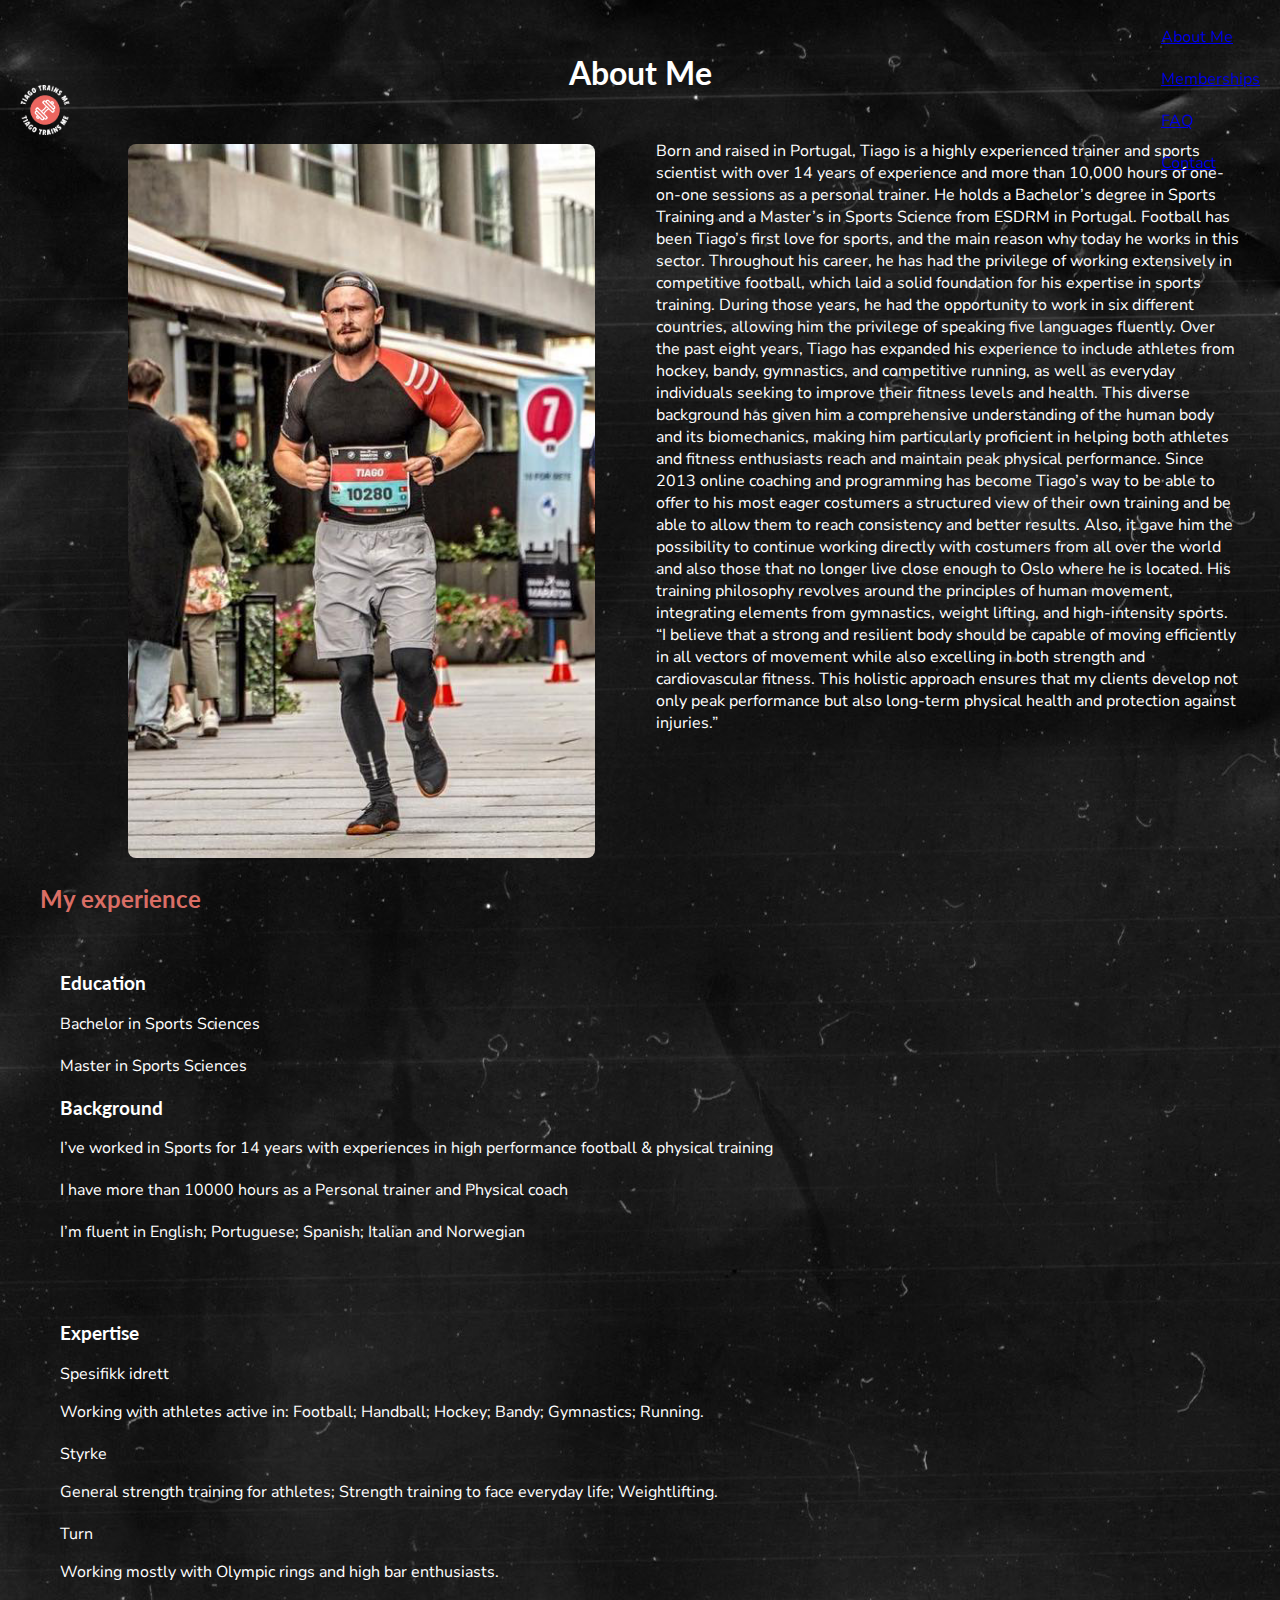
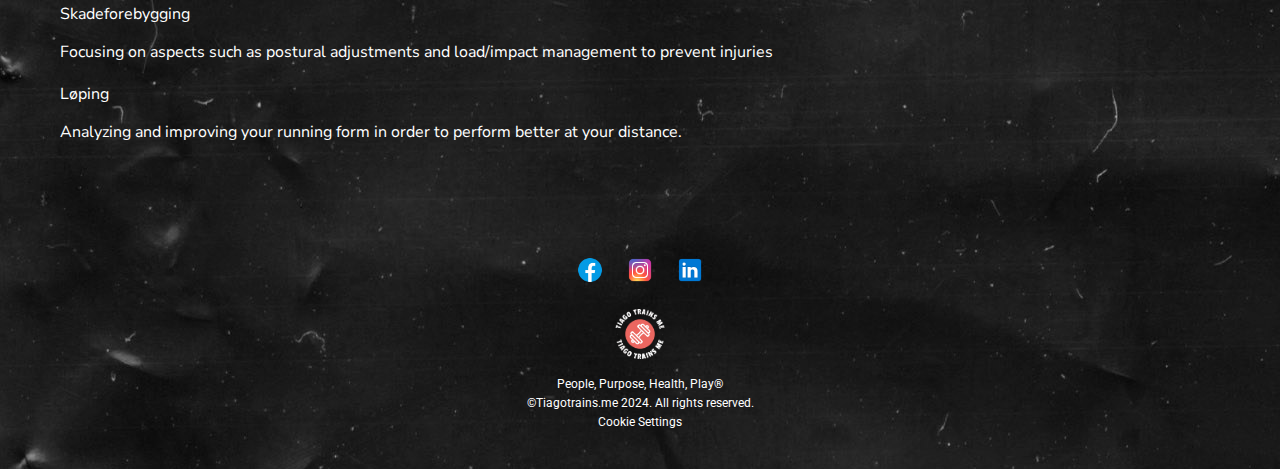
<file: about.html>
<!DOCTYPE html>
<html lang="en">
	<head>
		<meta charset="UTF-8" />
		<meta name="viewport" content="width=device-width, initial-scale=1.0" />
		<title>Personal Trainer - About Me</title>
		<link
			href="https://fonts.googleapis.com/css2?family=Roboto:wght@400;700&display=swap"
			rel="stylesheet"
		/>
		<link rel="stylesheet" href="styles.css" />
		<link rel="preconnect" href="https://fonts.googleapis.com" />
		<link rel="preconnect" href="https://fonts.gstatic.com" crossorigin />
		<link
			href="https://fonts.googleapis.com/css2?family=Lato:ital,wght@0,100;0,300;0,400;0,700;0,900;1,100;1,300;1,400;1,700;1,900&family=Nunito+Sans:ital,opsz,wght@0,6..12,200..1000;1,6..12,200..1000&family=Work+Sans:ital,wght@0,100..900;1,100..900&display=swap"
			rel="stylesheet"
		/>
	</head>
	<body>
		<header>
			<nav class="top-menu">
				<a href="index.html" class="logo">
					<img src="/Images/Tiago.png" alt="Your Logo" width="50" height="50" />
				</a>
				<ul>
					<li><a href="about.html" class="current">About Me</a></li>
					<li><a href="memberships.html">Memberships</a></li>
					<li><a href="faq.html">FAQ</a></li>
					<li><a href="contact.html">Contact</a></li>
				</ul>
			</nav>
		</header>

		<main class="main-aboutme">
			<h1>About Me</h1>
			<div class="about-content">
				<div class="image-container">
					<img src="/Images/Tiago solo.png" alt="Personal Trainer" />
				</div>
				<div class="text-container">
					<p>
						Born and raised in Portugal, Tiago is a highly experienced trainer
						and sports scientist with over 14 years of experience and more than
						10,000 hours of one-on-one sessions as a personal trainer. He holds
						a Bachelor’s degree in Sports Training and a Master’s in Sports
						Science from ESDRM in Portugal. Football has been Tiago’s first love
						for sports, and the main reason why today he works in this sector.
						Throughout his career, he has had the privilege of working
						extensively in competitive football, which laid a solid foundation
						for his expertise in sports training. During those years, he had the
						opportunity to work in six different countries, allowing him the
						privilege of speaking five languages fluently. Over the past eight
						years, Tiago has expanded his experience to include athletes from
						hockey, bandy, gymnastics, and competitive running, as well as
						everyday individuals seeking to improve their fitness levels and
						health. This diverse background has given him a comprehensive
						understanding of the human body and its biomechanics, making him
						particularly proficient in helping both athletes and fitness
						enthusiasts reach and maintain peak physical performance. Since 2013
						online coaching and programming has become Tiago’s way to be able to
						offer to his most eager costumers a structured view of their own
						training and be able to allow them to reach consistency and better
						results. Also, it gave him the possibility to continue working
						directly with costumers from all over the world and also those that
						no longer live close enough to Oslo where he is located. His
						training philosophy revolves around the principles of human
						movement, integrating elements from gymnastics, weight lifting, and
						high-intensity sports. “I believe that a strong and resilient body
						should be capable of moving efficiently in all vectors of movement
						while also excelling in both strength and cardiovascular fitness.
						This holistic approach ensures that my clients develop not only peak
						performance but also long-term physical health and protection
						against injuries.”
					</p>
				</div>
			</div>
			<section id="background-education">
				<h2>My experience</h2>
				<div class="education-grid">
					<div class="education-item">
						<h3>Education</h3>
						<ul>
							<li>Bachelor in Sports Sciences</li>
							<li>Master in Sports Sciences</li>
						</ul>
						<h3>Background</h3>
						<ul>
							<li>
								I’ve worked in Sports for 14 years with experiences in high
								performance football & physical training
							</li>
							<li>
								I have more than 10000 hours as a Personal trainer and Physical
								coach
							</li>
							<li>
								I’m fluent in English; Portuguese; Spanish; Italian and
								Norwegian
							</li>
						</ul>
					</div>
					<div class="education-item">
						<h3>Expertise</h3>
						<ul>
							<li>
								Spesifikk idrett
								<p>
									Working with athletes active in: Football; Handball; Hockey;
									Bandy; Gymnastics; Running.
								</p>
							</li>
							<li>
								Styrke
								<p>
									General strength training for athletes; Strength training to
									face everyday life; Weightlifting.
								</p>
							</li>
							<li>
								Turn
								<p>
									Working mostly with Olympic rings and high bar enthusiasts.
								</p>
							</li>
							<li>
								Skadeforebygging
								<p>
									Focusing on aspects such as postural adjustments and
									load/impact management to prevent injuries
								</p>
							</li>
							<li>
								Løping
								<p>
									Analyzing and improving your running form in order to perform
									better at your distance.
								</p>
							</li>
						</ul>
					</div>
				</div>
			</section>
		</main>

		<footer>
			<div class="footer-content">
				<div class="footer-section"></div>
				<div class="footer-social">
					<a href="#"><img src="/Images/facebook.png" alt="Facebook" /></a>
					<a href="#"><img src="/Images/instagram.png" alt="Instagram" /></a>
					<a href="/Paracagarla.html"
						><img src="/Images/linkedin.png" alt="LinkedIn"
					/></a>
				</div>
			</div>
			<div class="footer-bottom">
				<img
					src="/Images/Tiago.png"
					alt="Self Esteem Brands Logo"
					width="50"
					height="50"
				/>
				<p>People, Purpose, Health, Play®<br /></p>
				<p>©Tiagotrains.me 2024. All rights reserved.</p>
				<a href="#">Cookie Settings</a>
			</div>
		</footer>
	</body>
</html>
</file>
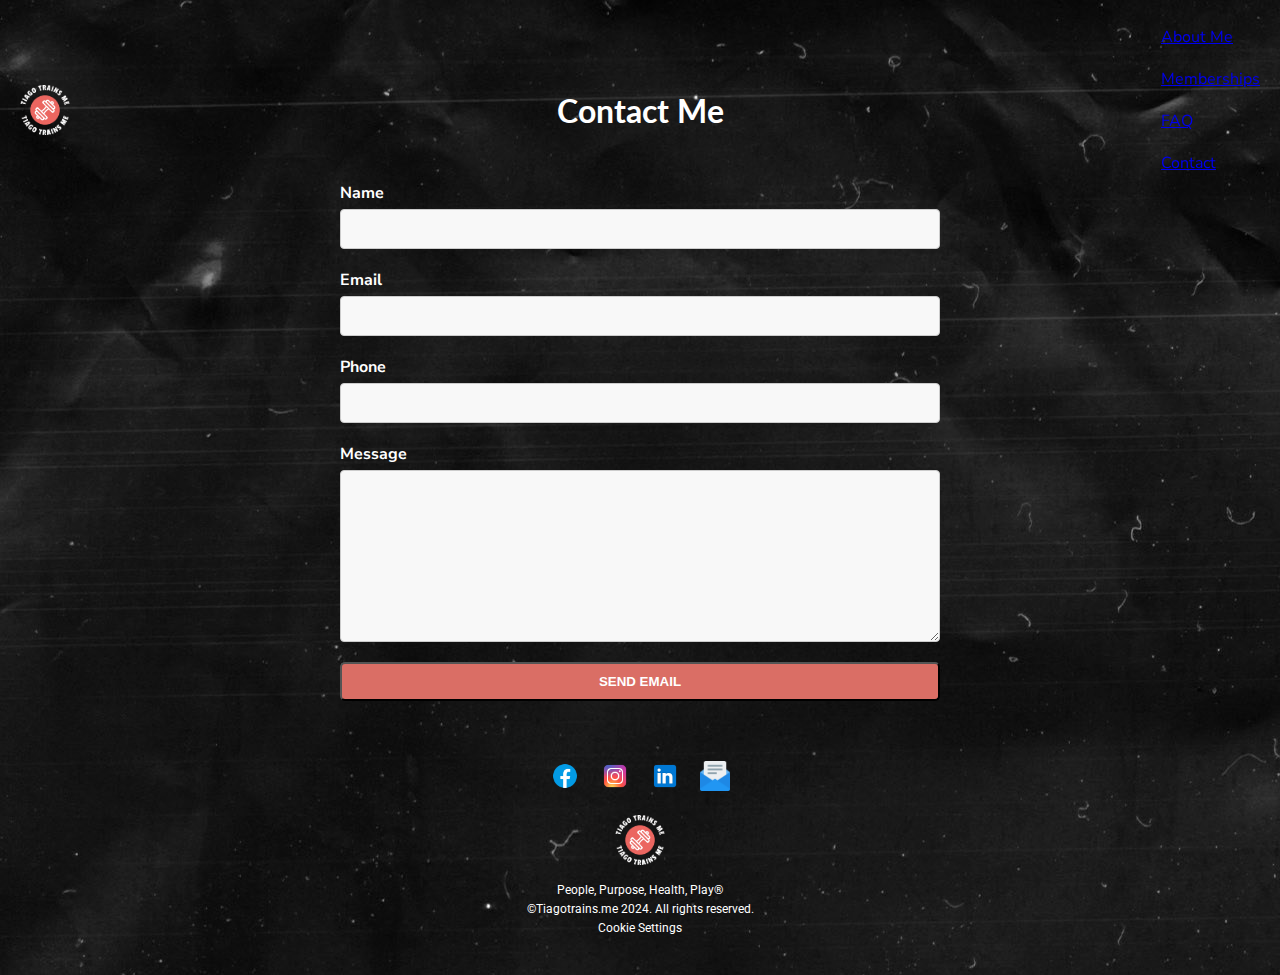
<file: contact.html>
<!DOCTYPE html>
<html lang="en">
	<head>
		<meta charset="UTF-8" />
		<meta name="viewport" content="width=device-width, initial-scale=1.0" />
		<title>Personal Trainer - Contact</title>
		<link
			href="https://fonts.googleapis.com/css2?family=Roboto:wght@400;700&display=swap"
			rel="stylesheet"
		/>
		<link rel="stylesheet" href="styles.css" />
		<link rel="preconnect" href="https://fonts.googleapis.com" />
		<link rel="preconnect" href="https://fonts.gstatic.com" crossorigin />
		<link
			href="https://fonts.googleapis.com/css2?family=Lato:ital,wght@0,100;0,300;0,400;0,700;0,900;1,100;1,300;1,400;1,700;1,900&family=Nunito+Sans:ital,opsz,wght@0,6..12,200..1000;1,6..12,200..1000&family=Work+Sans:ital,wght@0,100..900;1,100..900&display=swap"
			rel="stylesheet"
		/>
		<link href="https://unpkg.com/aos@2.3.1/dist/aos.css" rel="stylesheet" />
		<script src="https://unpkg.com/aos@2.3.1/dist/aos.js"></script>
		<script src="/script.js" defer></script>
	</head>
	<body>
		<header>
			<nav class="top-menu">
				<a href="index.html" class="logo">
					<img src="/Images/Tiago.png" alt="Your Logo" width="50" height="50" />
				</a>
				<ul>
					<li><a href="about.html">About Me</a></li>
					<li><a href="memberships.html">Memberships</a></li>
					<li><a href="faq.html">FAQ</a></li>
					<li><a href="contact.html" class="current">Contact</a></li>
				</ul>
			</nav>
		</header>

		<main>
			<h1>Contact Me</h1>
			<div class="contact-container">
				<form id="contact-form">
					<div class="form-group">
						<label for="name">Name</label>
						<input type="text" id="name" name="name" required />
					</div>
					<div class="form-group">
						<label for="email">Email</label>
						<input type="email" id="email" name="email" required />
					</div>
					<div class="form-group">
						<label for="phone">Phone</label>
						<input type="tel" id="phone" name="phone" />
					</div>
					<div class="form-group">
						<label for="message">Message</label>
						<textarea id="message" name="message" required></textarea>
					</div>
					<button type="button" id="emailButton" class="cta-button primary">
						Send Email
					</button>
				</form>
			</div>
		</main>

		<footer>
			<div class="footer-content">
				<div class="footer-social">
					<a href="https://www.facebook.com/tiago.alvesdossantos"
						><img src="/Images/facebook.png" alt="Facebook"
					/></a>
					<a href="https://www.instagram.com/tiagotrains.me/"
						><img src="/Images/instagram.png" alt="Instagram"
					/></a>
					<a href="#"><img src="/Images/linkedin.png" alt="LinkedIn" /></a>
					<a href="#"><img src="/Images/email.png" alt="email" /></a>
				</div>
				<div class="footer-bottom">
					<img
						src="/Images/Tiago.png"
						alt="Self Esteem Brands Logo"
						width="50"
						height="50"
					/>
					<p>People, Purpose, Health, Play®</p>
					<p>©Tiagotrains.me 2024. All rights reserved.</p>
					<a href="#">Cookie Settings</a>
				</div>
			</div>
		</footer>
	</body>
</html>
</file>
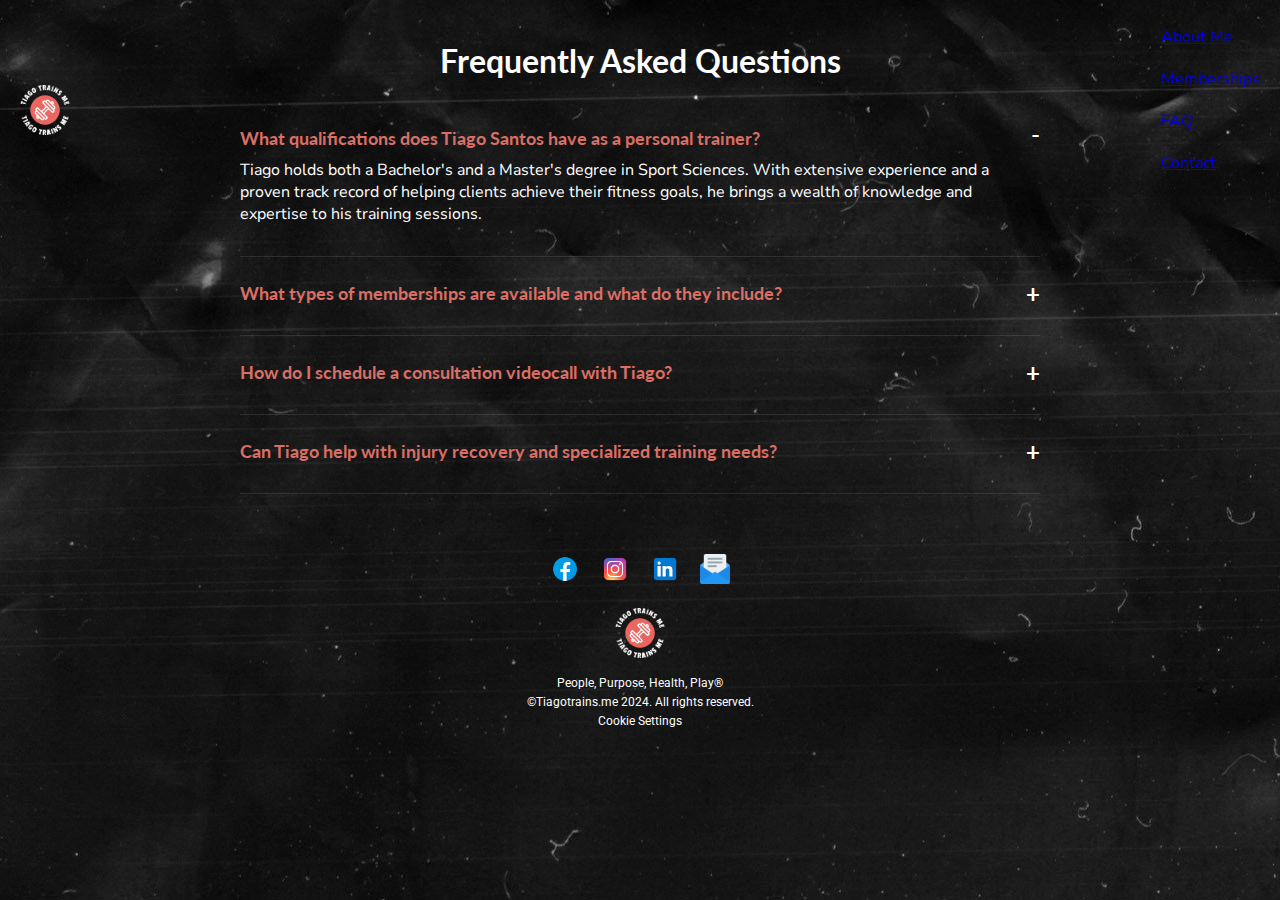
<file: faq.html>
<!DOCTYPE html>
<html lang="en">
	<head>
		<meta charset="UTF-8" />
		<meta name="viewport" content="width=device-width, initial-scale=1.0" />
		<title>Personal Trainer - FAQ</title>
		<link
			href="https://fonts.googleapis.com/css2?family=Roboto:wght@400;700&display=swap"
			rel="stylesheet"
		/>
		<link rel="stylesheet" href="styles.css" />
		<link rel="preconnect" href="https://fonts.googleapis.com" />
		<link rel="preconnect" href="https://fonts.gstatic.com" crossorigin />
		<link
			href="https://fonts.googleapis.com/css2?family=Lato:ital,wght@0,100;0,300;0,400;0,700;0,900;1,100;1,300;1,400;1,700;1,900&family=Nunito+Sans:ital,opsz,wght@0,6..12,200..1000;1,6..12,200..1000&family=Work+Sans:ital,wght@0,100..900;1,100..900&display=swap"
			rel="stylesheet"
		/>
		<link href="https://unpkg.com/aos@2.3.1/dist/aos.css" rel="stylesheet" />
		<script src="https://unpkg.com/aos@2.3.1/dist/aos.js"></script>
		<script src="/script.js" defer></script>
	</head>
	<body>
		<header>
			<nav class="top-menu">
				<a href="index.html" class="logo">
					<img src="/Images/Tiago.png" alt="Your Logo" width="50" height="50" />
				</a>
				<ul>
					<li><a href="about.html">About Me</a></li>
					<li><a href="memberships.html">Memberships</a></li>
					<li><a href="faq.html" class="current">FAQ</a></li>
					<li><a href="contact.html">Contact</a></li>
				</ul>
			</nav>
		</header>

		<main class="faq-container">
			<h1>Frequently Asked Questions</h1>
			<div class="faq-list">
				<div class="faq-item">
					<h2>
						What qualifications does Tiago Santos have as a personal trainer?
					</h2>
					<p>
						Tiago holds both a Bachelor's and a Master's degree in Sport
						Sciences. With extensive experience and a proven track record of
						helping clients achieve their fitness goals, he brings a wealth of
						knowledge and expertise to his training sessions.
					</p>
				</div>
				<div class="faq-item">
					<h2>
						What types of memberships are available and what do they include?
					</h2>
					<p class="hidden">
						Tiago offers various membership plans tailored to different needs,
						including basic, standard, and premium. Each plan includes
						personalized workout routines, nutritional guidance, and access to
						consultation videocalls, with the frequency of consultations
						increasing with higher-tier memberships.
					</p>
				</div>
				<div class="faq-item">
					<h2>How do I schedule a consultation videocall with Tiago?</h2>
					<p class="hidden">
						Once you've chosen and signed up for a membership plan, you can
						easily schedule a consultation videocall through the members' portal
						on Tiago's website. The scheduling system is flexible to accommodate
						your availability and ensure you get the support you need.
					</p>
				</div>
				<div class="faq-item">
					<h2>
						Can Tiago help with injury recovery and specialized training needs?
					</h2>
					<p class="hidden">
						Absolutely. Tiago specializes in creating customized training
						programs for clients recovering from injuries, ensuring they can
						safely return to their fitness routines. He also offers specialized
						training plans for various fitness goals, from weight loss to muscle
						building and overall wellness.
					</p>
				</div>
			</div>
		</main>

		<footer>
			<div class="footer-content">
				<div class="footer-social">
					<a href="https://www.facebook.com/tiago.alvesdossantos"
						><img src="/Images/facebook.png" alt="Facebook"
					/></a>
					<a href="https://www.instagram.com/tiagotrains.me/"
						><img src="/Images/instagram.png" alt="Instagram"
					/></a>
					<a href="#"><img src="/Images/linkedin.png" alt="LinkedIn" /></a>
					<a href="#"><img src="/Images/email.png" alt="email" /></a>
				</div>
				<div class="footer-bottom">
					<img
						src="/Images/Tiago.png"
						alt="Self Esteem Brands Logo"
						width="50"
						height="50"
					/>
					<p>People, Purpose, Health, Play®</p>
					<p>©Tiagotrains.me 2024. All rights reserved.</p>
					<a href="#">Cookie Settings</a>
				</div>
			</div>
		</footer>
	</body>
</html>
</file>
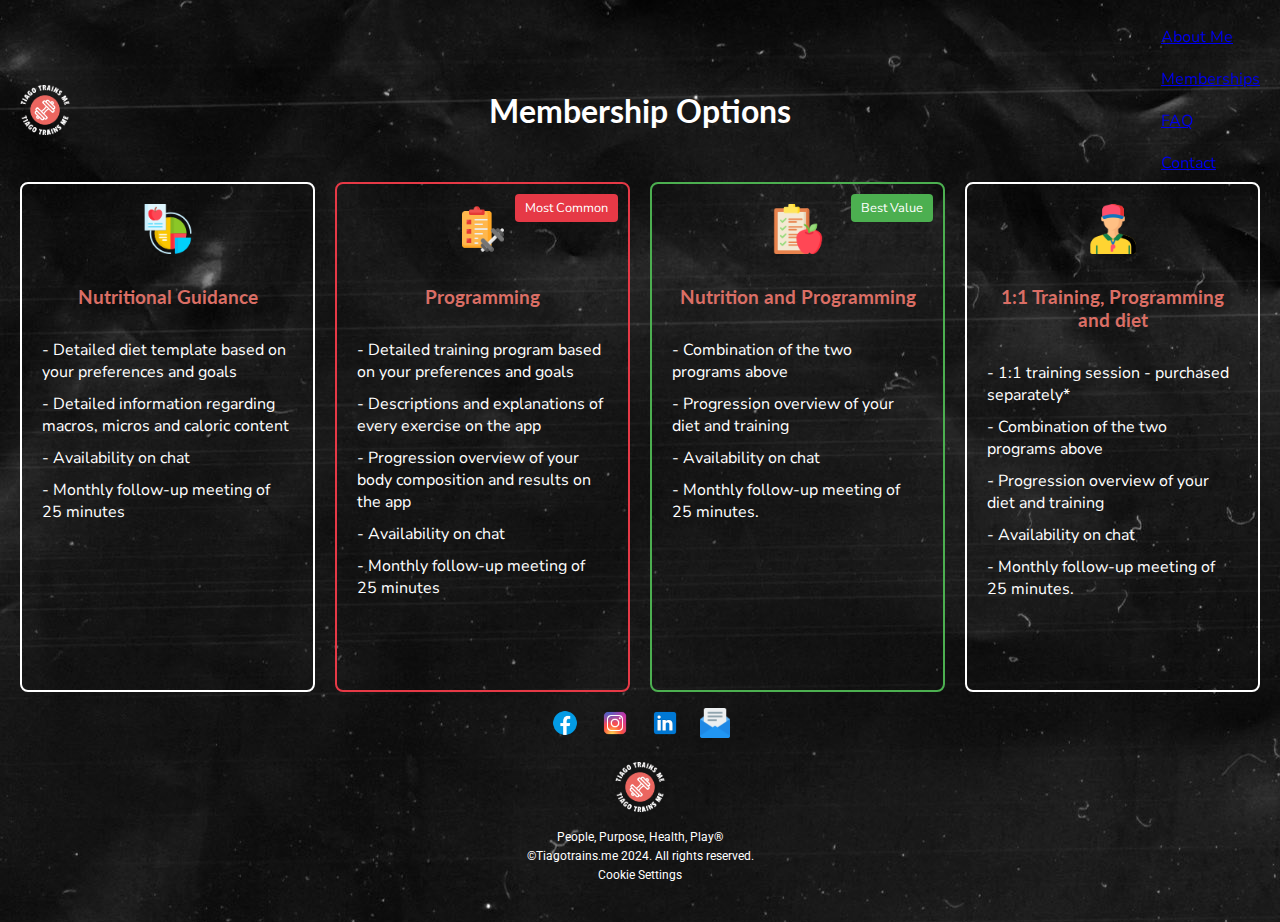
<file: memberships.html>
<!DOCTYPE html>
<html lang="en">
	<head>
		<meta charset="UTF-8" />
		<meta name="viewport" content="width=device-width, initial-scale=1.0" />
		<title>Personal Trainer - Memberships</title>
		<link
			href="https://fonts.googleapis.com/css2?family=Roboto:wght@400;700&display=swap"
			rel="stylesheet"
		/>
		<link rel="stylesheet" href="styles.css" />
		<link rel="preconnect" href="https://fonts.googleapis.com" />
		<link rel="preconnect" href="https://fonts.gstatic.com" crossorigin />
		<link
			href="https://fonts.googleapis.com/css2?family=Lato:ital,wght@0,100;0,300;0,400;0,700;0,900;1,100;1,300;1,400;1,700;1,900&family=Nunito+Sans:ital,opsz,wght@0,6..12,200..1000;1,6..12,200..1000&family=Work+Sans:ital,wght@0,100..900;1,100..900&display=swap"
			rel="stylesheet"
		/>
	</head>
	<body>
		<header>
			<nav class="top-menu">
				<a href="index.html" class="logo">
					<img src="/Images/Tiago.png" alt="Your Logo" width="50" height="50" />
				</a>
				<ul>
					<li><a href="about.html">About Me</a></li>
					<li><a href="memberships.html" class="current">Memberships</a></li>
					<li><a href="faq.html">FAQ</a></li>
					<li><a href="contact.html">Contact</a></li>
				</ul>
			</nav>
		</header>

		<main>
			<h1>Membership Options</h1>
			<div class="membership-grid-2">
				<div class="membership-option-2">
					<img
						src="/Images/diet.png"
						alt="Nutritional Guidance"
						width="50"
						height="50"
					/>
					<h2>Nutritional Guidance</h2>
					<ul>
						<li>
							- Detailed diet template based on your preferences and goals
						</li>
						<li>
							- Detailed information regarding macros, micros and caloric
							content
						</li>
						<li>- Availability on chat</li>
						<li>- Monthly follow-up meeting of 25 minutes</li>
					</ul>
				</div>
				<div class="membership-option-2 highlighted">
					<div class="banner">Most Common</div>
					<img
						src="/Images/nutri stre.png"
						alt="Programming"
						width="50"
						height="50"
					/>
					<h2>Programming</h2>
					<ul>
						<li>
							- Detailed training program based on your preferences and goals
						</li>
						<li>
							- Descriptions and explanations of every exercise on the app
						</li>
						<li>
							- Progression overview of your body composition and results on the
							app
						</li>
						<li>- Availability on chat</li>
						<li>- Monthly follow-up meeting of 25 minutes</li>
					</ul>
				</div>
				<div class="membership-option-2 highlighted best-value">
					<div class="banner">Best Value</div>
					<img
						src="/Images/nutri.png"
						alt="Nutrition and Programming"
						width="50"
						height="50"
					/>
					<h2>Nutrition and Programming</h2>
					<ul>
						<li>- Combination of the two programs above</li>
						<li>- Progression overview of your diet and training</li>
						<li>- Availability on chat</li>
						<li>- Monthly follow-up meeting of 25 minutes.</li>
					</ul>
				</div>
				<div class="membership-option-2">
					<img
						src="/Images/coach.png"
						alt="1:1 Training, Programming and diet"
						width="50"
						height="50"
					/>
					<h2>1:1 Training, Programming and diet</h2>
					<ul>
						<li>- 1:1 training session - purchased separately*</li>
						<li>- Combination of the two programs above</li>
						<li>- Progression overview of your diet and training</li>
						<li>- Availability on chat</li>
						<li>- Monthly follow-up meeting of 25 minutes.</li>
					</ul>
				</div>
			</div>
		</main>

		<footer>
			<div class="footer-content">
				<div class="footer-social">
					<a href="https://www.facebook.com/tiago.alvesdossantos"
						><img src="/Images/facebook.png" alt="Facebook"
					/></a>
					<a href="https://www.instagram.com/tiagotrains.me/"
						><img src="/Images/instagram.png" alt="Instagram"
					/></a>
					<a href="#"><img src="/Images/linkedin.png" alt="LinkedIn" /></a>
					<a href="#"><img src="/Images/email.png" alt="email" /></a>
				</div>
				<div class="footer-bottom">
					<img
						src="/Images/Tiago.png"
						alt="Self Esteem Brands Logo"
						width="50"
						height="50"
					/>
					<p>People, Purpose, Health, Play®</p>
					<p>©Tiagotrains.me 2024. All rights reserved.</p>
					<a href="#">Cookie Settings</a>
				</div>
			</div>
		</footer>
	</body>
</html>
</file>
<file: styles.css>
/* styles.css */

/* General styles */
html,
body {
	width: 100%;
	height: 100%;
	background-image: url(/Images/Black_Background.jpg);
	font-family: "Nunito Sans", sans-serif;
	margin: 0;
	padding: 0;
	color: #ffffff;
}

/* Header and Menu styles */
header {
	position: fixed;
	top: 0;
	left: 0;
	width: 100%;
	z-index: 1000;
}

.top-menu {
	display: flex;
	justify-content: space-between;
	align-items: center;
	padding: 10px 20px;
}

.top-menu .logo {
	display: flex;
	align-items: center;
}

.top-menu .logo img {
	width: 50px;
	height: 50px;
}

.menu-toggle {
	display: none;
	background: none;
	border: none;
	font-size: 1.5rem;
	color: #da6e65;
	cursor: pointer;
}

.menu-items {
	display: flex;
	list-style-type: none;
	margin: 0;
	padding: 0;
}

.menu-items li {
	margin-left: 20px;
}

.menu-items li a {
	color: #da6e65;
	text-decoration: none;
	font-weight: bold;
	position: relative;
	padding-bottom: 5px;
	font-size: 20px;
	transition: color 0.3s ease;
}

.menu-items li a::after {
	content: "";
	position: absolute;
	width: 100%;
	height: 2px;
	bottom: 0;
	left: 0;
	background-color: #da6e65;
	transform: scaleX(0);
	transition: transform 0.3s ease-in-out;
}

.menu-items li a:hover::after,
.menu-items li a.current::after {
	transform: scaleX(1);
}

.menu-items li a:hover,
.menu-items li a.current {
	color: #ffffff;
}

/* Main content adjustment */
main {
	padding-top: 70px; /* Adjust based on your header height */
}

.main-index {
	padding: 0;
}

/* Hero section */
.hero {
	position: relative;
	height: calc(70vh - 70px); /* Subtract header height from hero height */
	display: flex;
	align-items: flex-end;
	padding: 50px;
	color: white;
	overflow: hidden;
}

.video-background {
	position: absolute;
	top: 0;
	left: 0;
	width: 100%;
	height: 100%;
	overflow: hidden;
}

.video-background video {
	min-width: 100%;
	min-height: 100%;
	width: auto;
	height: auto;
	position: absolute;
	top: 50%;
	left: 50%;
	transform: translate(-50%, -50%);
	object-fit: cover;
}

.hero-content {
	position: relative;
	z-index: 1;
	max-width: 600px;
}

.hero::after {
	content: "";
	position: absolute;
	top: 0;
	left: 0;
	width: 100%;
	height: 100%;
	background: rgba(0, 0, 0, 0.5);
}

.hero h1 {
	font-size: 48px;
	margin-bottom: 20px;
	font-weight: bold;
}

.hero p {
	font-size: 18px;
	margin-bottom: 30px;
}

/* CTA Buttons */
.cta-buttons {
	display: flex;
	gap: 10px;
}

.cta-button {
	padding: 10px 20px;
	text-decoration: none;
	font-weight: bold;
	text-transform: uppercase;
	border-radius: 5px;
}

.cta-button.primary {
	background-color: #da6e65;
	color: white;
}

.cta-button.secondary {
	background-color: transparent;
	color: white;
	border: 2px solid white;
}

/* Trainer info and memberships */
#trainer-info,
#membership-info,
#testimonials {
	padding-left: 10%;
	padding-right: 10%;
	padding-top: 5%;
}

#memberships {
	padding: 50px 20px;
}

#memberships h2 {
	text-align: center;
	margin-bottom: 40px;
	font-size: 2.5em;
}

/* Membership styles */
.membership-grid {
	display: flex;
	flex-direction: column;
	gap: 60px;
	max-width: 1200px;
	margin: 0 auto;
}

.membership-item {
	display: flex;
	align-items: center;
	gap: 40px;
}

.membership-content {
	flex: 1;
	max-width: 50%;
}

.membership-image {
	width: 50%;
	display: flex;
	justify-content: center;
	align-items: center;
}

.membership-content h3 {
	font-size: 1.8em;
	margin-bottom: 10px;
}

.membership-content p {
	font-size: 1.1em;
	line-height: 1.5;
}

.membership-image img {
	max-width: 100%;
	max-height: 400px;
	object-fit: contain;
	border-radius: 10px;
	box-shadow: 0 4px 8px rgba(0, 0, 0, 0.1);
}

.membership-item.image-left {
	flex-direction: row-reverse;
}

/* Membership option styles */
.membership-grid-2 {
	display: grid;
	grid-template-columns: repeat(4, 1fr);
	gap: 20px;
	padding: 20px;
}

.membership-option-2 {
	display: flex;
	flex-direction: column;
	border-radius: 8px;
	padding: 20px;
	text-align: center;
	color: rgb(255, 255, 255);
	position: relative;
	border: 2px solid #ffffff;
	transition: transform 0.3s ease-in-out;
	height: 100%;
}

.membership-option-2:hover {
	transform: scale(1.05);
}

.membership-option-2 img {
	width: 50px;
	height: 50px;
	margin-bottom: 15px;
	margin-left: auto;
	margin-right: auto;
}

.membership-option-2 h2 {
	font-size: 1.2em;
	margin-bottom: 15px;
}

.membership-option-2 ul {
	list-style-type: none;
	padding: 0;
	text-align: left;
	color: rgb(255, 255, 255);
	flex-grow: 1;
}

.membership-option-2 li {
	margin-bottom: 10px;
	color: rgb(255, 255, 255);
}

.membership-option-2.highlighted {
	border: 2px solid #e63946;
}

.membership-option-2.best-value {
	border: 2px solid #4caf50;
}

.banner {
	position: absolute;
	top: 10px;
	right: 10px;
	background-color: #e63946;
	color: white;
	padding: 5px 10px;
	border-radius: 4px;
	font-size: 0.8em;
}

.best-value .banner {
	background-color: #4caf50;
}

.more-info-btn {
	display: block;
	width: 100%;
	padding: 10px;
	margin-top: auto;
	background-color: #da6e65;
	color: white;
	border: none;
	border-radius: 5px;
	cursor: pointer;
	transition: background-color 0.3s ease;
}

.more-info-btn:hover {
	background-color: #0056b3;
}

/* About me styles */
.main-aboutme {
	padding: 2rem;
	max-width: 1200px;
	margin: 0 auto;
}

.about-content {
	display: flex;
	align-items: flex-start;
	gap: 2rem;
}

.image-container {
	flex: 1;
	max-width: 50%;
}

.image-container img {
	margin-top: 20px;
	width: 80%;
	height: auto;
	object-fit: cover;
	border-radius: 8px;
	margin-left: 15%;
}

.text-container {
	flex: 1;
}

.background-education {
	margin: 0 auto;
	padding: 20px;
	color: #ffffff;
}

.expertise-item h3 {
	font-size: 18px;
	margin-bottom: 5px;
	font-weight: normal;
	font-style: italic;
}

.background-education h2 {
	color: #da6e65;
}

.expertise-item p {
	font-size: 14px;
	line-height: 1.4;
}

/* Contact styles */
.contact-container {
	max-width: 600px;
	margin: 0 auto;
	padding: 20px;
}

#contact-form {
	display: flex;
	flex-direction: column;
	gap: 20px;
}

.form-group {
	display: flex;
	flex-direction: column;
}

label {
	margin-bottom: 5px;
	font-weight: bold;
}

input,
textarea {
	padding: 10px;
	border: 1px solid #ccc;
	border-radius: 4px;
	font-size: 16px;
	background-color: #f8f8f8;
	color: #333;
}

textarea {
	height: 150px;
	resize: vertical;
}

button[type="submit"] {
	align-self: flex-start;
	cursor: pointer;
	transition: background-color 0.3s ease;
}

button[type="submit"]:hover {
	background-color: #c62828;
}

/* FAQ styles */
.faq-container {
	max-width: 800px;
	margin: 0 auto;
	padding: 20px;
}

.faq-list {
	display: flex;
	flex-direction: column;
	gap: 10px;
}

.faq-item {
	border-bottom: 1px solid rgba(255, 255, 255, 0.1);
	padding: 15px 0;
}

.faq-item h2 {
	font-size: 18px;
	margin: 0;
	padding-right: 30px;
	position: relative;
	cursor: pointer;
	transition: color 0.3s ease;
}

.faq-item h2::after {
	content: "+";
	position: absolute;
	right: 0;
	top: 50%;
	transform: translateY(-50%);
	font-size: 24px;
	color: #ffffff;
	transition: transform 0.3s ease;
}

.faq-item h2.open::after {
	content: "-";
	transform: translateY(-50%) rotate(180deg);
}

.faq-item p {
	margin-top: 10px;
	font-size: 16px;
	max-height: 1000px;
	overflow: hidden;
	transition: max-height 0.3s ease, opacity 0.3s ease;
	opacity: 1;
}

.faq-item p.hidden {
	max-height: 0;
	margin-top: 0;
	opacity: 0;
}

/* Footer styles */
footer {
	padding: 40px 20px;
	font-family: "Roboto", sans-serif;
}

.footer-content {
	display: flex;
	flex-direction: column;
	align-items: center;
	max-width: 1200px;
	margin: 0 auto;
}

.footer-social {
	display: flex;
	justify-content: center;
	margin-bottom: 20px;
}

.footer-social a {
	margin: 0 10px;
}

.footer-social img {
	width: 30px;
	height: 30px;
}

.trustpilot-widget {
	margin-bottom: 20px;
}

.footer-bottom {
	text-align: center;
	font-size: 12px;
	color: #ffffff;
}

.footer-bottom img {
	width: 50px;
	height: 50px;
	margin-bottom: 10px;
}

.footer-bottom p {
	margin: 5px 0;
}

.footer-bottom a {
	color: #ffffff;
	text-decoration: none;
}

/* Typography */
h1,
h2,
h3,
h4,
h5,
h6 {
	font-family: "Lato", serif;
	font-weight: 700;
}

h1 {
	text-align: center;
	margin-bottom: 2rem;
}

h2 {
	font-size: 24px;
	margin-bottom: 20px;
	font-weight: bold;
	color: #da6e65;
}

/* Responsive styles */
@media (max-width: 1200px) {
	.membership-grid-2 {
		grid-template-columns: repeat(2, 1fr);
		gap: 40px;
	}
}

@media (max-width: 1024px) {
	.top-menu ul li a {
		font-size: 18px;
	}

	.hero h1 {
		font-size: 42px;
	}

	.hero p {
		font-size: 16px;
	}

	#trainer-info,
	#membership-info,
	#testimonials {
		padding-left: 5%;
		padding-right: 5%;
	}

	.membership-item {
		flex-direction: column;
	}

	.membership-content,
	.membership-image {
		max-width: 100%;
		width: 100%;
	}

	.membership-image img {
		max-height: 350px;
	}
}
@media (max-width: 768px) {
	.menu-toggle {
		display: block;
	}

	.menu-items {
		display: none;
		position: absolute;
		top: 100%;
		left: 0;
		width: 100%;
		background-color: rgba(0, 0, 0, 0.9);
		flex-direction: column;
		padding: 20px;
	}

	.menu-items.active {
		display: flex;
	}

	.menu-items li {
		margin: 10px 0;
	}

	.menu-items li a {
		font-size: 16px;
	}

	.top-menu {
		flex-wrap: wrap;
	}

	.top-menu .logo {
		order: 1;
	}

	.menu-toggle {
		order: 2;
	}

	.menu-items {
		order: 3;
		width: 100%;
	}

	.hero {
		height: auto;
		padding: 30px;
	}

	.hero h1 {
		font-size: 36px;
	}

	.hero p {
		font-size: 14px;
	}

	.cta-buttons {
		flex-direction: column;
		align-items: stretch;
	}

	.cta-button {
		margin-bottom: 10px;
	}

	#trainer-info,
	#membership-info,
	#testimonials {
		padding-left: 3%;
		padding-right: 3%;
	}

	.membership-grid {
		gap: 30px;
	}

	.membership-content h3 {
		font-size: 1.5em;
	}

	.membership-content p {
		font-size: 1em;
	}

	.membership-image img {
		max-height: 250px;
	}

	.about-content {
		flex-direction: column;
	}

	.image-container {
		max-width: 100%;
		margin-bottom: 1rem;
	}

	.footer-content {
		flex-direction: column;
	}

	.footer-section,
	.footer-social {
		margin-bottom: 20px;
		text-align: center;
	}

	.footer-bottom {
		text-align: center;
	}

	.membership-grid-2 {
		grid-template-columns: 1fr;
		gap: 40px;
	}

	.membership-option-2 {
		padding: 30px;
		margin-bottom: 0;
		max-width: 100%;
	}

	.membership-option-2 h2 {
		font-size: 1.4em;
	}

	.membership-option-2 ul {
		padding-left: 0;
		margin-bottom: 20px;
	}

	.membership-option-2 li {
		text-align: center;
	}

	.more-info-btn {
		padding: 15px;
		font-size: 1em;
	}

	.banner {
		font-size: 0.8em;
		padding: 5px 10px;
	}
}

@media (max-width: 480px) {
	.hero-content p {
		font-size: 16px;
	}

	.cta-buttons {
		flex-direction: column;
	}

	.cta-button {
		width: 100%;
		margin-bottom: 10px;
	}

	.hero h1 {
		font-size: 32px;
	}

	.hero p {
		font-size: 13px;
	}

	.membership-content h3 {
		font-size: 1.3em;
	}

	.membership-content p {
		font-size: 0.9em;
	}

	.membership-image img {
		max-height: 200px;
	}

	.membership-grid-2 {
		gap: 40px;
		padding: 15px;
	}

	.membership-option-2 h2 {
		font-size: 1.3em;
	}

	.membership-option-2 li {
		font-size: 0.95em;
	}

	.more-info-btn {
		padding: 12px;
		font-size: 0.95em;
	}

	.membership-option-2 img {
		width: 55px;
		height: 55px;
	}
}

/* Additional utility classes and adjustments */
.divider {
	width: 1px;
	background-color: #ffffff;
	margin: 0 20px;
}

.education-item {
	padding: 20px;
}

#logo-footer {
	width: 25px;
	height: auto;
	vertical-align: middle;
	margin: 0 5px;
}

/* Ensure all list items have consistent styling */
ul {
	list-style-type: none;
	padding: 0;
}

li {
	margin-bottom: 20px;
}

/* Adjust padding for specific sections if needed */
.main-index {
	padding: 0rem;
}

/* Ensure proper spacing in the contact form */
.contact-container {
	padding: 20px;
}

@media (max-width: 768px) {
	.contact-container {
		padding: 10px;
	}
}

/* Ensure FAQ items are properly styled */
.faq-container {
	padding: 20px;
}

/* Ensure proper spacing and alignment in the footer */
.footer-social a {
	margin: 0 10px;
}

/* End of CSS file */
</file>
